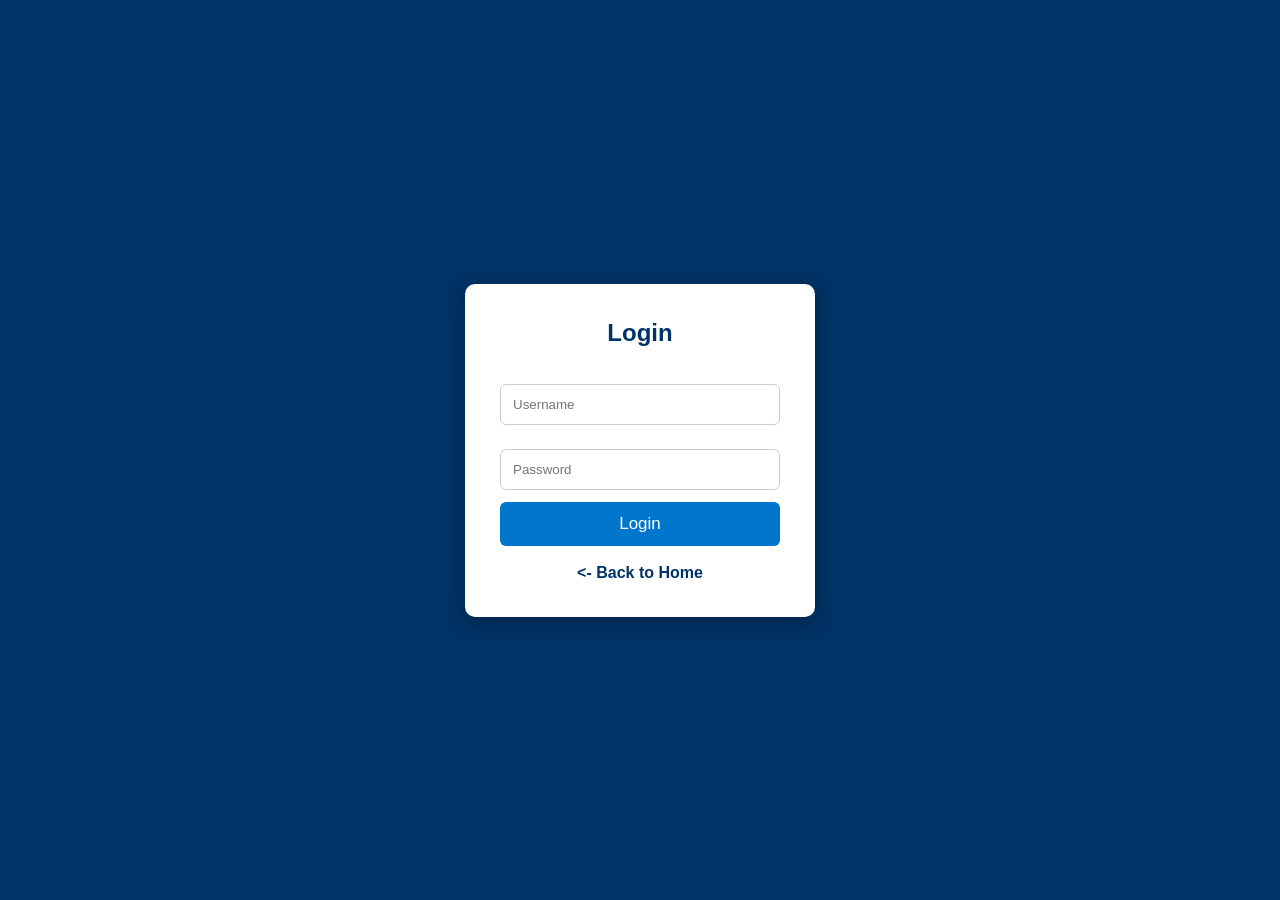
<file: login.html>
<!DOCTYPE html>
<html lang="en">
<head>

<meta charset="UTF-8">

<meta name="viewport" content="width=device-width, initial-scale=1.0">

<title>Login</title>

<link rel="stylesheet" href="login.css">

</head>

<body>

<div class="login-box">

<h2>Login</h2>

<form>

<input type="text" placeholder="Username" required>

<input type="password" placeholder="Password" required>

<button type="submit">Login</button>

</form>

<p><a href="index.html"><- Back to Home</a></p>

</div>

</body>
</html>
</file>
<file: login.css>
*{
    margin:0;
    padding:0;
    box-sizing:border-box;
    font-family:Arial, sans-serif;
}

body{
    background:#003366;
    display:flex;
    justify-content:center;
    align-items:center;
    height:100vh;
}

.login-box{

    width:350px;

    background:white;

    padding:35px;

    border-radius:10px;

    text-align:center;

    box-shadow:0 5px 20px rgba(0,0,0,.3);

}

.login-box h2{

    margin-bottom:25px;

    color:#003366;

}

.login-box input{

    width:100%;

    padding:12px;

    margin:12px 0;

    border:1px solid #ccc;

    border-radius:6px;

}

.login-box button{

    width:100%;

    padding:12px;

    border:none;

    background:#0077cc;

    color:white;

    font-size:17px;

    border-radius:6px;

    cursor:pointer;

}

.login-box button:hover{

    background:#005fa3;

}

.login-box a{

    display:inline-block;

    margin-top:18px;

    text-decoration:none;

    color:#003366;

    font-weight:bold;

}
</file>
